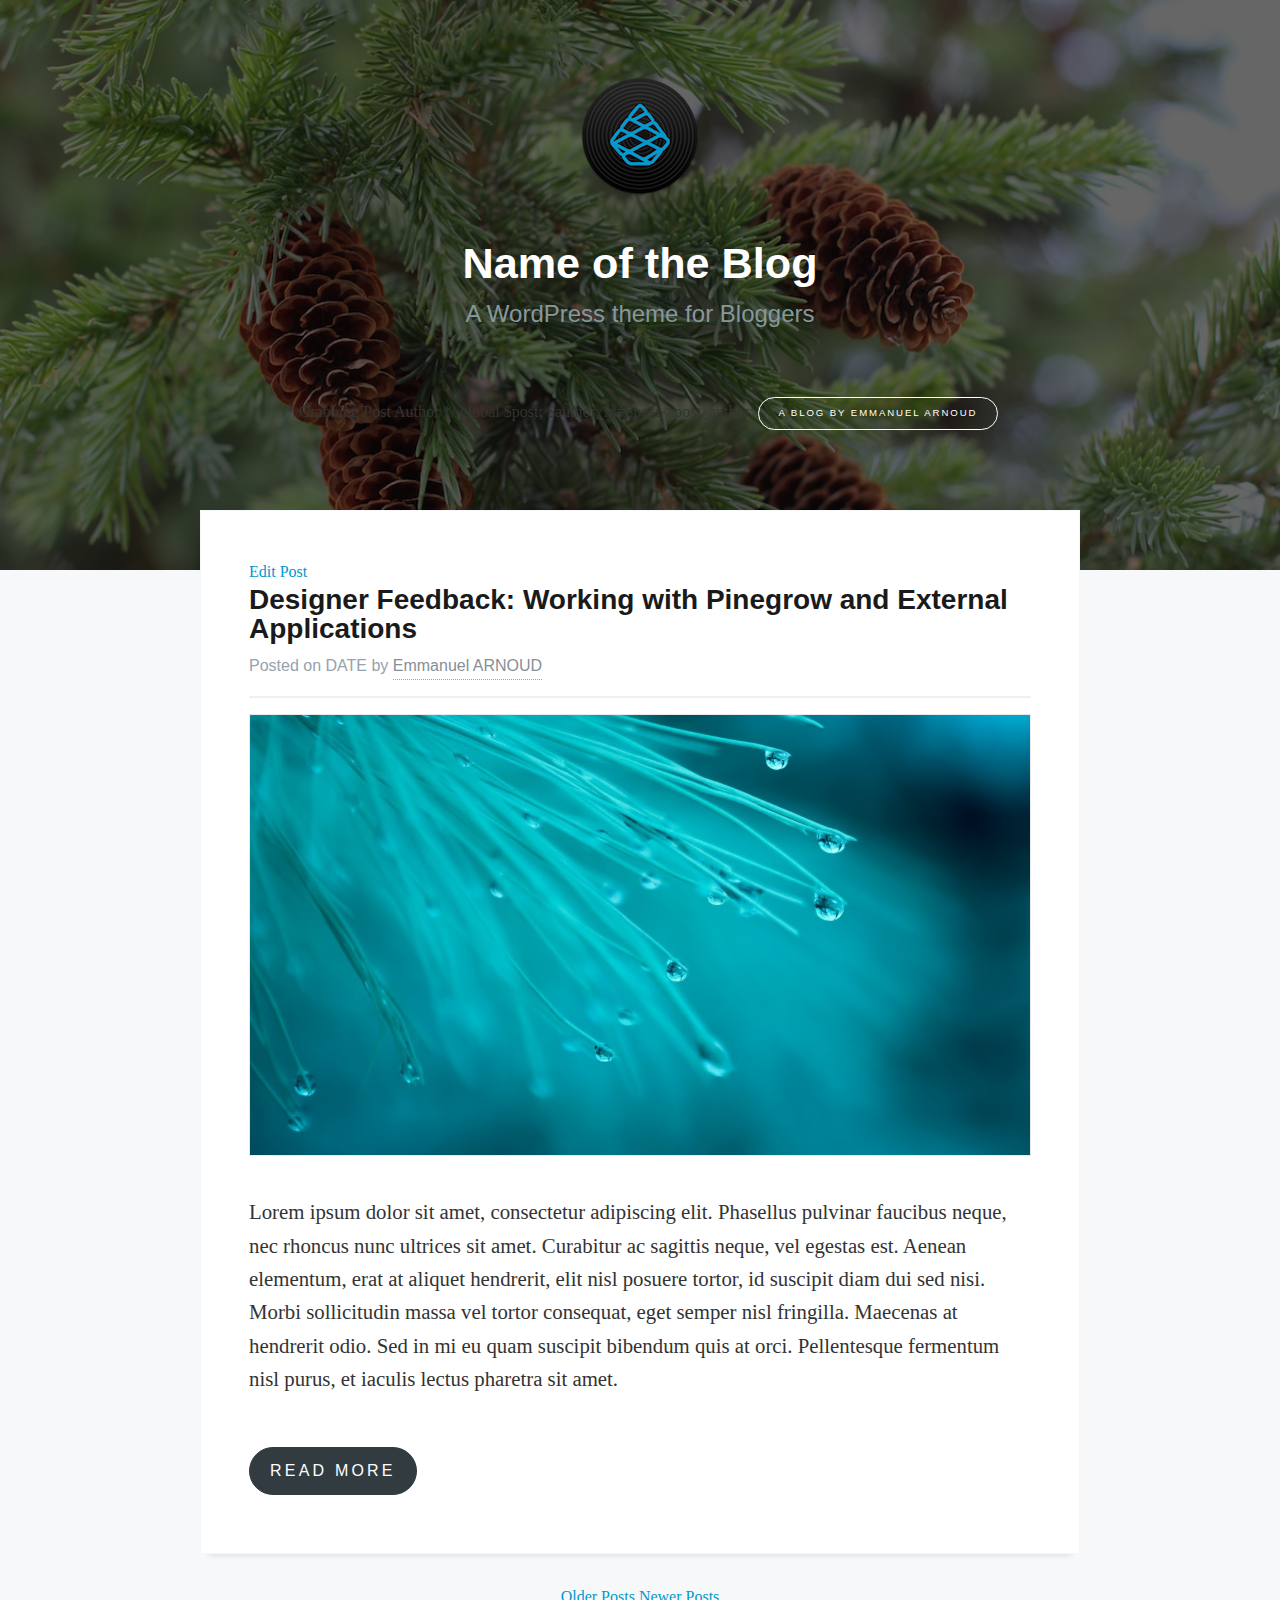
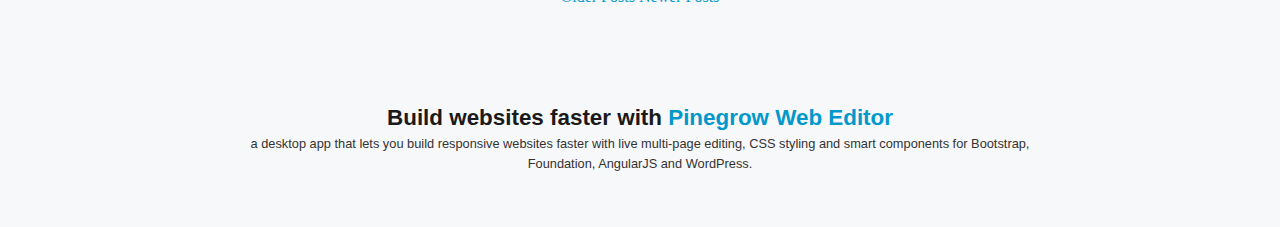
<file: index.html>
<!DOCTYPE html>
<html lang="en" wp-site wp-site-is-master-page wp-site-theme-name="pg_blog" wp-site-theme-slug="pg_blog" wp-site-themes-folder="/Users/earnoud/Pressmatic Sites/pg-blog/app/public/wp-content/themes/pg_blog">
    <head>
        <meta charset="utf-8">
        <meta http-equiv="X-UA-Compatible" content="IE=edge">
        <meta name="viewport" content="width=device-width, initial-scale=1">
        <meta name="description" content="pg-blog is a Blog Theme for WordPress" wp-no-export>
        <meta name="author" content="Pinegrow Team" wp-no-export>
        <title wp-no-export>pg-blog</title>
        <link href="css/style.css" rel="stylesheet">
        <link href="css/wp_core.css" rel="stylesheet" type="text/css">
        <link rel="stylesheet" href="https://cdnjs.cloudflare.com/ajax/libs/font-awesome/4.6.3/css/font-awesome.min.css">
        <link href="css/social_icons.css" rel="stylesheet" type="text/css">
    </head>
    <body wp-body-class itemscope="itemscope" itemtype="http://schema.org/WebPage">
        <header id="masthead" itemscope="itemscope" itemtype="http://schema.org/WPHeader" role="banner" wp-featured-bck wp-featured-bck-size="pgblog-header" class="site-header" wp-featured-bck-size-use-default-header="true">
            <div class="dimmer">
                <nav class="site-header-logo">
                    <img src="gfx/pg_blog_logo-120x120.png" alt="Home" wp-call-function="pg_starter_the_custom_logo()" wp-if-custom="has_custom_logo()" title="Home" class="custom-logo" />
                    <a href="" wp-home-url wp-home-url-set="href" title="Home" wp-no-export data-pg-hidden></a>
                </nav>
                <div class="site-header-title">
                    <h1 wp-site-name>Name of the Blog</h1>
                    <div class="site-header-meta" data-pg-collapsed>
                        <div class="site-description">
                            <p data-pg-collapsed class="site-description site-description" wp-site-desc>A WordPress theme for Bloggers</p>
                        </div>
                    </div>
                </div>
                <br />
                <php>
                /* Grabbing Post Author */
                global $post;
                $author_id=$post->post_author;
                </php>
                <a href="" wp-href="author_posts" wp-href-author-id="1" class="small-button site-header-link"><span>A BLOG BY </span><span wp-the-author-meta="nickname" wp-the-author-meta-id="1" wp-the-author-meta-set="content">Emmanuel ARNOUD</span></a>
            </div>
        </header>
        <main id="main" class="site-content site-inner" wp-site-content>
            <article wp-loop class="article" wp-the-id="post" wp-post-class data-pg-collapsed>
                <header class="entry-header entry-header h2">
                    <span wp-edit-post-link="Edit Post"><a href="#">Edit Post</a></span>
                    <a href="#" wp-the-permalink-href wp-the-permalink-href-set="href"><h2 wp-the-title>Designer Feedback: Working with Pinegrow and External Applications</h2></a>
                </header>
                <div class="entry-author">Posted on
                    <span wp-the-date wp-the-date-show-same="true" wp-the-date-set="content">DATE</span>
                    <span> by </span>
                    <a href="" wp-href="author_posts" data-pg-collapsed><span wp-the-author-meta="nickname" wp-the-author-meta-set="content" class="entry-author">Emmanuel ARNOUD</span></a>
                </div>
                <div class="entry-hr" data-pg-collapsed></div>
                <a href="" wp-href="post_permalink">
                    <img src="gfx/pg_blog_post_image.jpg" data-pg-collapsed wp-the-post-thumbnail="pgblog-index" wp-the-post-thumbnail-if="true" />
                </a>
                <div class="entry-content">
                    <div data-pg-collapsed class="entry-excerpt">
                        <p wp-the-excerpt>Lorem ipsum dolor sit amet, consectetur adipiscing elit. Phasellus pulvinar faucibus neque, nec rhoncus nunc ultrices sit amet. Curabitur ac sagittis neque, vel egestas est. Aenean elementum, erat at aliquet hendrerit, elit nisl posuere tortor, id suscipit diam dui sed nisi. Morbi sollicitudin massa vel tortor consequat, eget semper nisl fringilla. Maecenas at hendrerit odio. Sed in mi eu quam suscipit bibendum quis at orci. Pellentesque fermentum nisl purus, et iaculis lectus pharetra sit amet.</p>
                    </div>
                </div>
                <nav class="article-read-more" data-pg-collapsed>
                    <a href="" data-pg-collapsed wp-post-permalink wp-post-permalink-set="href" class="big-button article-read-more-link left">Read More</a>
                </nav>
                <div data-pg-collapsed class="float-cleaner"></div>
                <footer class="entry-footer">
</footer>
            </article>
            <div class="index-navigation" data-pg-collapsed>
                <a href="#" wp-next-posts-link="Older Posts" class="posts-navigation-link">Older Posts</a>
                <a href="#" wp-prev-posts-link="Newer Posts" class="posts-navigation-link">Newer Posts</a>
            </div>
        </main>
        <div class="site-footer footer" data-pg-collapsed>
            <h2 class="footer-headings" data-pg-collapsed>Build websites faster with <a href="http://pinegrow.com">Pinegrow Web Editor</a></h2>
            <p class="footer-paragraph">a desktop app that lets you build responsive websites faster with live multi-page editing, CSS styling and smart components for Bootstrap, Foundation, AngularJS and WordPress.</p>
        </div>
    </body>
</html>
</file>
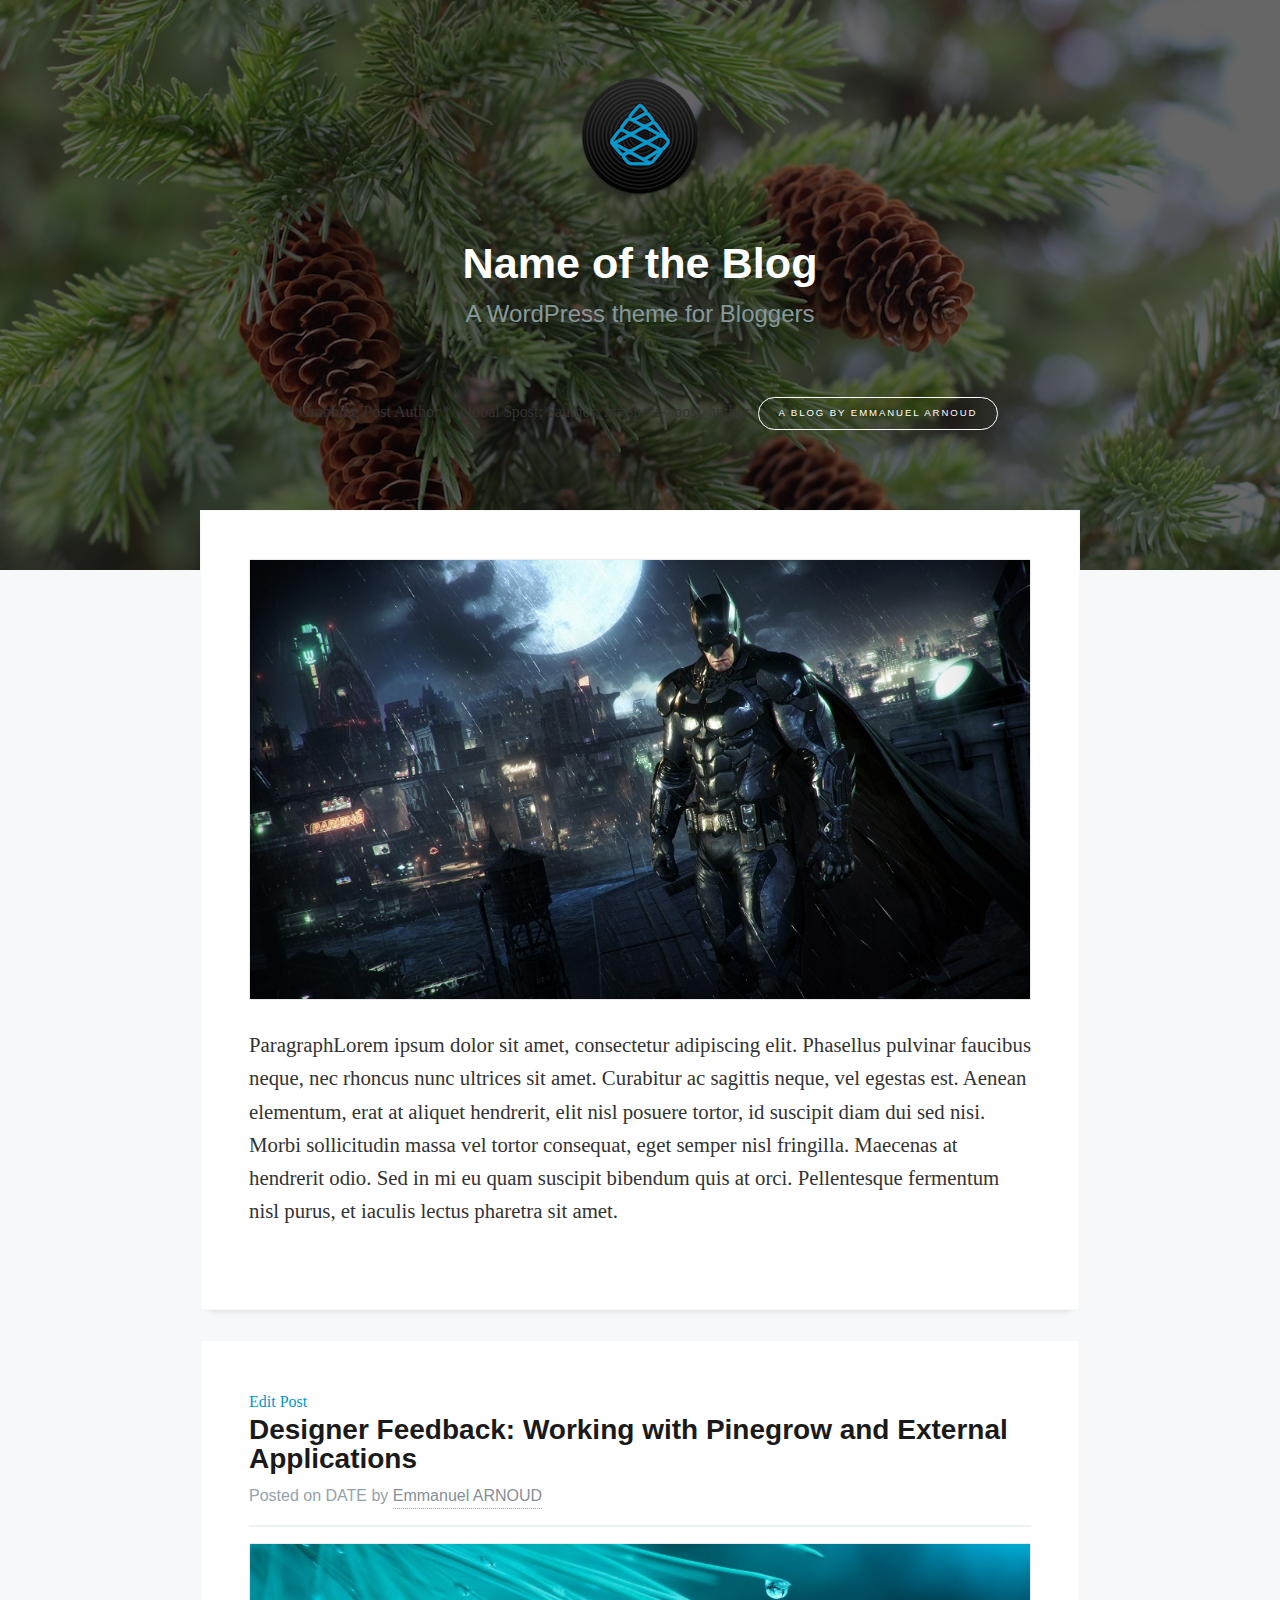
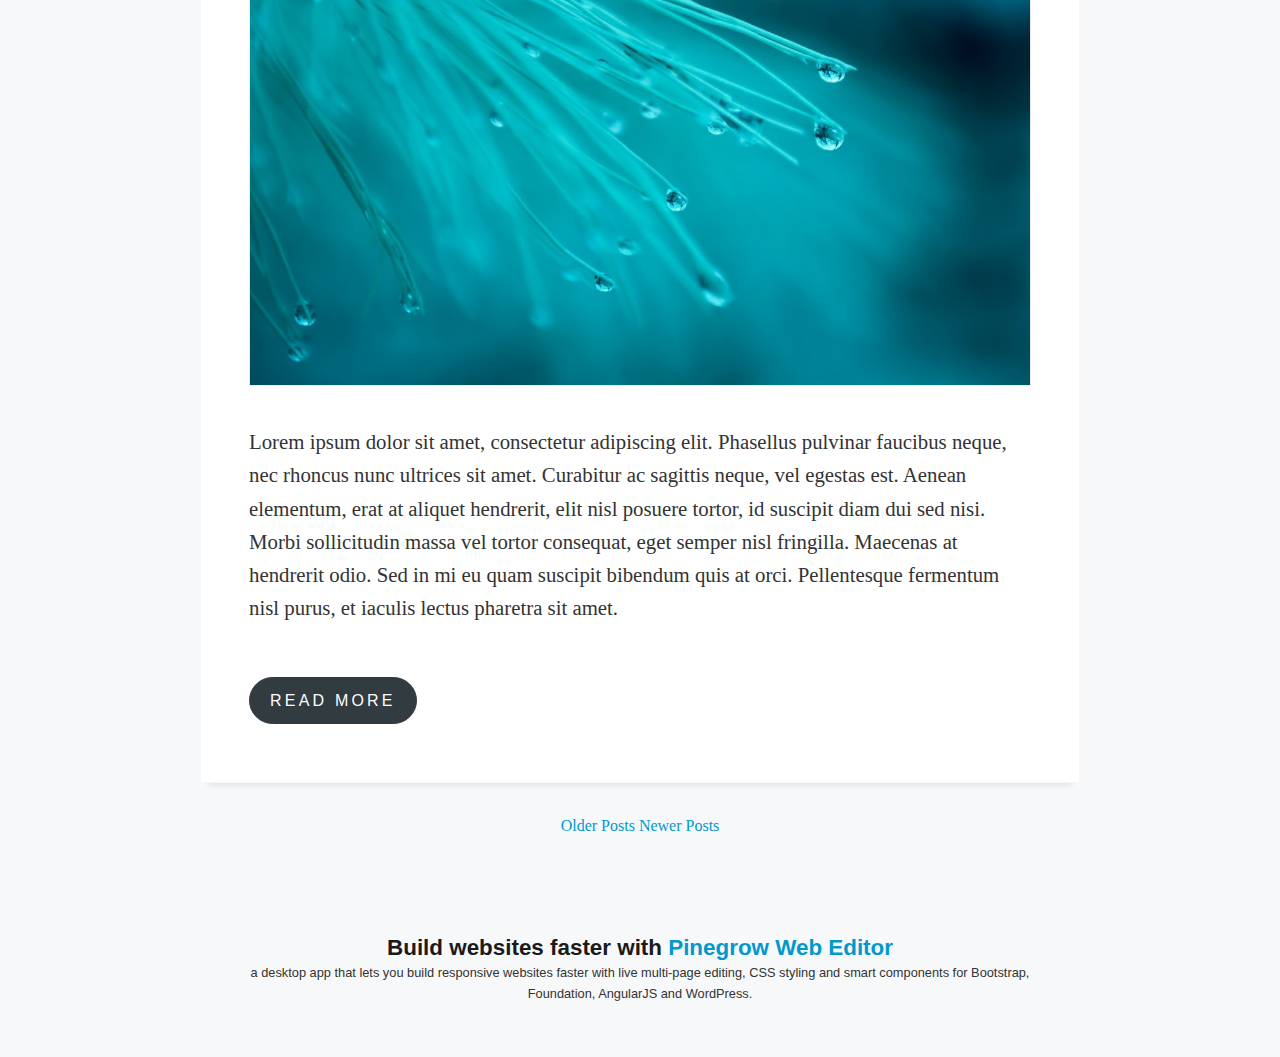
<file: author.html>
<!doctype html>
<html lang="en" wp-site wp-site-theme-name="pg_blog" wp-site-theme-slug="pg_blog" wp-site-themes-folder="/Users/earnoud/Pressmatic Sites/pg-blog/app/public/wp-content/themes/pg_blog" wp-site-master-page="index.html">
    <head>
        <meta charset="utf-8">
        <meta http-equiv="X-UA-Compatible" content="IE=edge">
        <meta name="viewport" content="width=device-width, initial-scale=1">
        <meta name="description" content="pg-blog is a Blog Theme for WordPress" wp-no-export>
        <meta name="author" content="Pinegrow Team" wp-no-export>
        <title wp-no-export>pg-blog</title>
        <link href="css/style.css" rel="stylesheet">
        <link href="css/wp_core.css" rel="stylesheet" type="text/css">
        <!-- <link type="text/css" rel="stylesheet" href="//fast.fonts.net/cssapi/83c07024-8a10-419c-b8b9-1cb8f31c07a3.css" /> -->
        <link rel="stylesheet" href="https://cdnjs.cloudflare.com/ajax/libs/font-awesome/4.6.3/css/font-awesome.min.css">
        <link href="css/social_icons.css" rel="stylesheet" type="text/css">
    </head>
    <body wp-body-class itemscope="itemscope" itemtype="http://schema.org/WebPage">
        <!-- Comment -->
        <!-- Comment -->
        <header id="masthead" itemscope="itemscope" itemtype="http://schema.org/WPHeader" role="banner" wp-featured-bck wp-featured-bck-size="pgblog-header" class="site-header" wp-featured-bck-size-use-default-header="true">
            <div class="dimmer">
                <nav class="site-header-logo">
                    <img src="gfx/pg_blog_logo-120x120.png" alt="Home" wp-call-function="pg_starter_the_custom_logo()" wp-if-custom="has_custom_logo()" title="Home" class="custom-logo" />
                    <a href="" wp-home-url wp-home-url-set="href" title="Home" wp-no-export data-pg-hidden></a>
                </nav>
                <div class="site-header-title">
                    <h1 wp-site-name>Name of the Blog</h1>
                    <div class="site-header-meta" data-pg-collapsed>
                        <div class="site-description">
                            <p data-pg-collapsed class="site-description site-description" wp-site-desc>A WordPress theme for Bloggers</p>
                        </div>
                    </div>
                </div>
                <br />
                <php>
                /* Grabbing Post Author */
                global $post;
                $author_id=$post->post_author;
                </php>
                <a href="" wp-href="author_posts" wp-href-author-id="1" class="small-button site-header-link"><span>A BLOG BY </span><span wp-the-author-meta="nickname" wp-the-author-meta-id="1" wp-the-author-meta-set="content">Emmanuel ARNOUD</span></a>
            </div>
        </header>
        <main id="main" class="site-content site-inner" wp-site-content>
            <article class="article" data-pg-collapsed id="author-bio">
                <div data-pg-collapsed>
                    <img data-pg-collapsed wp-call-function="userphoto_the_author_photo()" src="gfx/Batman.jpg" />
                    <p wp-the-author-meta="description" wp-the-author-meta-set="content">ParagraphLorem ipsum dolor sit amet, consectetur adipiscing elit. Phasellus pulvinar faucibus neque, nec rhoncus nunc ultrices sit amet. Curabitur ac sagittis neque, vel egestas est. Aenean elementum, erat at aliquet hendrerit, elit nisl posuere tortor, id suscipit diam dui sed nisi. Morbi sollicitudin massa vel tortor consequat, eget semper nisl fringilla. Maecenas at hendrerit odio. Sed in mi eu quam suscipit bibendum quis at orci. Pellentesque fermentum nisl purus, et iaculis lectus pharetra sit amet.</p>
                </div>
            </article>
            <article wp-loop class="article" wp-post-class id="posts" data-pg-collapsed wp-the-id="post">
                <header class="entry-header entry-header h2">
                    <span wp-edit-post-link="Edit Post"><a href="#">Edit Post</a></span>
                    <a href="#" wp-the-permalink-href wp-the-permalink-href-set="href"><h2 wp-the-title>Designer Feedback: Working with Pinegrow and External Applications</h2></a>
                </header>
                <div class="entry-author">Posted on
                    <span wp-the-date wp-the-date-show-same="true" wp-the-date-set="content">DATE</span>
                    <span> by </span>
                    <a href="" wp-href="author_posts" data-pg-collapsed><span wp-the-author-meta="nickname" wp-the-author-meta-set="content" class="entry-author">Emmanuel ARNOUD</span></a>
                </div>
                <div class="entry-hr" data-pg-collapsed></div>
                <a href="" wp-href="post_permalink">
                    <img src="gfx/pg_blog_post_image.jpg" data-pg-collapsed wp-the-post-thumbnail="pgblog-index" wp-the-post-thumbnail-if="true" />
                </a>
                <div class="entry-content">
                    <div data-pg-collapsed class="entry-excerpt">
                        <p wp-the-excerpt>Lorem ipsum dolor sit amet, consectetur adipiscing elit. Phasellus pulvinar faucibus neque, nec rhoncus nunc ultrices sit amet. Curabitur ac sagittis neque, vel egestas est. Aenean elementum, erat at aliquet hendrerit, elit nisl posuere tortor, id suscipit diam dui sed nisi. Morbi sollicitudin massa vel tortor consequat, eget semper nisl fringilla. Maecenas at hendrerit odio. Sed in mi eu quam suscipit bibendum quis at orci. Pellentesque fermentum nisl purus, et iaculis lectus pharetra sit amet.</p>
                    </div>
                </div>
                <nav class="article-read-more" data-pg-collapsed>
                    <a href="" data-pg-collapsed wp-post-permalink wp-post-permalink-set="href" class="big-button article-read-more-link left">Read More</a>
                </nav>
                <div data-pg-collapsed class="float-cleaner"></div>
                <footer class="entry-footer">
</footer>
            </article>
            <div class="index-navigation" data-pg-collapsed>
                <a href="#" wp-next-posts-link="Older Posts" class="posts-navigation-link">Older Posts</a>
                <a href="#" wp-prev-posts-link="Newer Posts" class="posts-navigation-link">Newer Posts</a>
            </div>
        </main>
        <div class="site-footer footer" data-pg-collapsed>
            <h2 class="footer-headings" data-pg-collapsed>Build websites faster with <a href="http://pinegrow.com">Pinegrow Web Editor</a></h2>
            <p class="footer-paragraph">a desktop app that lets you build responsive websites faster with live multi-page editing, CSS styling and smart components for Bootstrap, Foundation, AngularJS and WordPress.</p>
        </div>
    </body>
</html>
</file>
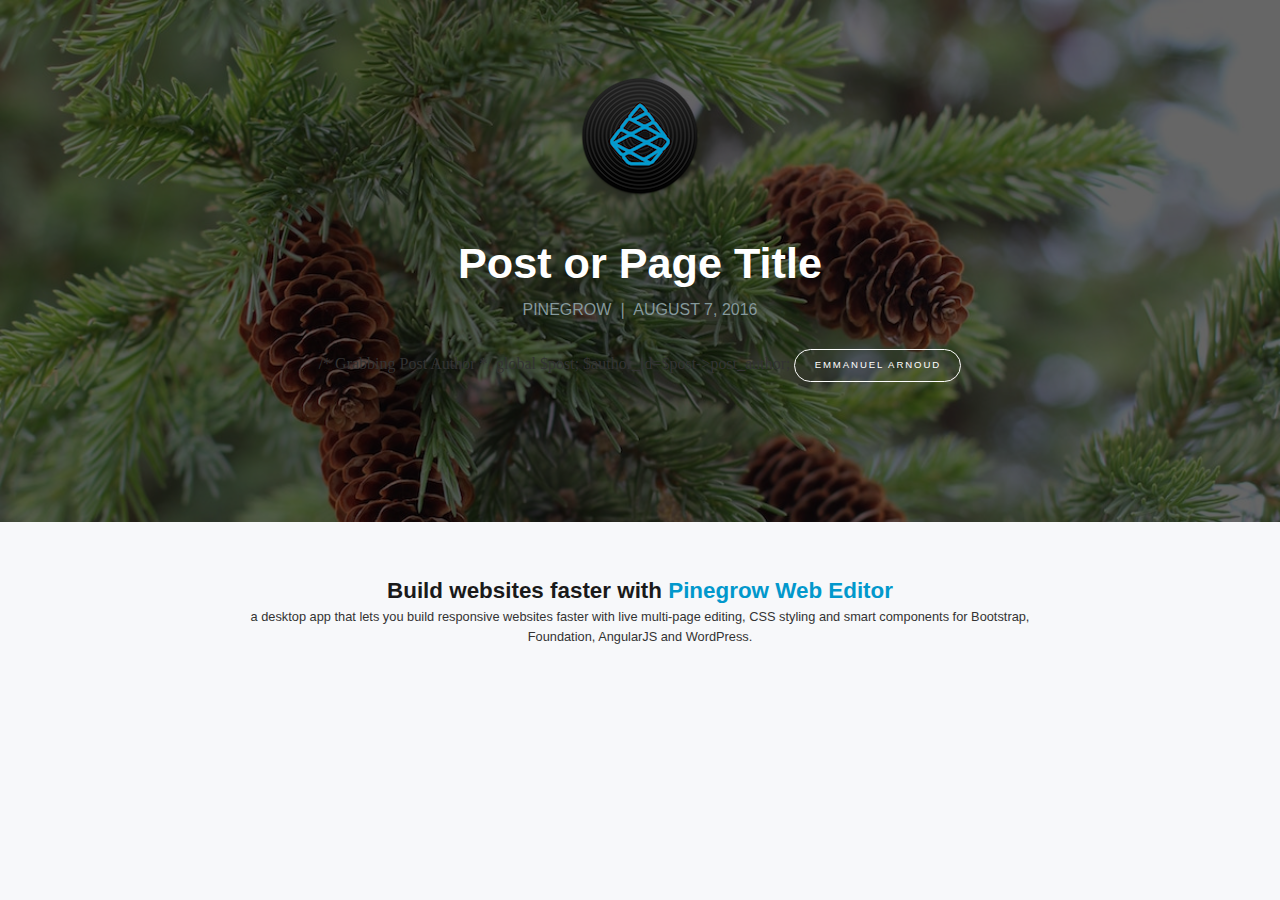
<file: master-page-single.html>
<!DOCTYPE html>
<html lang="en" wp-site wp-site-theme-name="pg_blog" wp-site-theme-slug="pg_blog" wp-site-themes-folder="/Users/earnoud/Pressmatic Sites/pg-blog/app/public/wp-content/themes/pg_blog" wp-master-page wp-site-master-page="index.html" wp-site-preview-url="http://pg-blog.dev/a-short-summary-of-my-current-webdesign-process/">
    <head>
        <meta charset="utf-8">
        <meta http-equiv="X-UA-Compatible" content="IE=edge">
        <meta name="viewport" content="width=device-width, initial-scale=1">
        <meta name="description" content="pg-blog is a Blog Theme for WordPress" wp-no-export>
        <meta name="author" content="Pinegrow Team" wp-no-export>
        <title wp-no-export>pg-blog</title>
        <link href="css/style.css" rel="stylesheet">
        <link href="css/wp_core.css" rel="stylesheet" type="text/css">
        <link rel="stylesheet" href="https://cdnjs.cloudflare.com/ajax/libs/font-awesome/4.6.3/css/font-awesome.min.css">
        <link href="css/social_icons.css" rel="stylesheet" type="text/css">
    </head>
    <body wp-body-class>
        <header id="masthead" wp-featured-bck wp-featured-bck-size="pgblog-header" class="site-header">
            <div class="dimmer">
                <nav data-pg-collapsed>
                    <img src="gfx/pg_blog_logo-120x120.png" alt="Home" wp-call-function="pg_starter_the_custom_logo()" wp-if-custom="has_custom_logo()" class="custom-logo" />
                    <a href="" wp-home-url wp-home-url-set="href" data-pg-hidden wp-no-export></a>
                </nav>
                <div class="site-header-title">
                    <h1 wp-the-title>Post or Page Title</h1>
                    <div class="site-header-meta" id="header-meta">
                        <ul class="post-categories" wp-the-category>
                            <li>
                                <a href="http://pg-blog.dev/category/edge-case-2/" rel="category tag">Pinegrow</a>
                            </li>
                        </ul>
                        <span wp-the-date wp-the-date-set="content" wp-the-date-show-same="true" class="thedate">August 7, 2016</span>
                        <br />
                    </div>
                </div>
                <br />
                <php>
                /* Grabbing Post Author */
                global $post;
                $author_id=$post->post_author;
                </php>
                <a href="" wp-href="author_posts" wp-href-author-id="$author_id" class="small-button site-header-link"><span wp-the-author-meta="display_name" wp-the-author-meta-set="content" wp-the-author-meta-id="$author_id">Emmanuel ARNOUD</span></a>
            </div>
        </header>
        <main id="main" class="site-content site-inner" wp-site-content data-pg-collapsed>
            <div class="pg-empty-placeholder site-inner"></div>
        </main>
        <footer class="site-footer footer">
            <h2 class="footer-headings" data-pg-collapsed>Build websites faster with <a href="http://pinegrow.com">Pinegrow Web Editor</a></h2>
            <p class="footer-paragraph">a desktop app that lets you build responsive websites faster with live multi-page editing, CSS styling and smart components for Bootstrap, Foundation, AngularJS and WordPress.</p>
        </footer>
    </body>
</html>
</file>
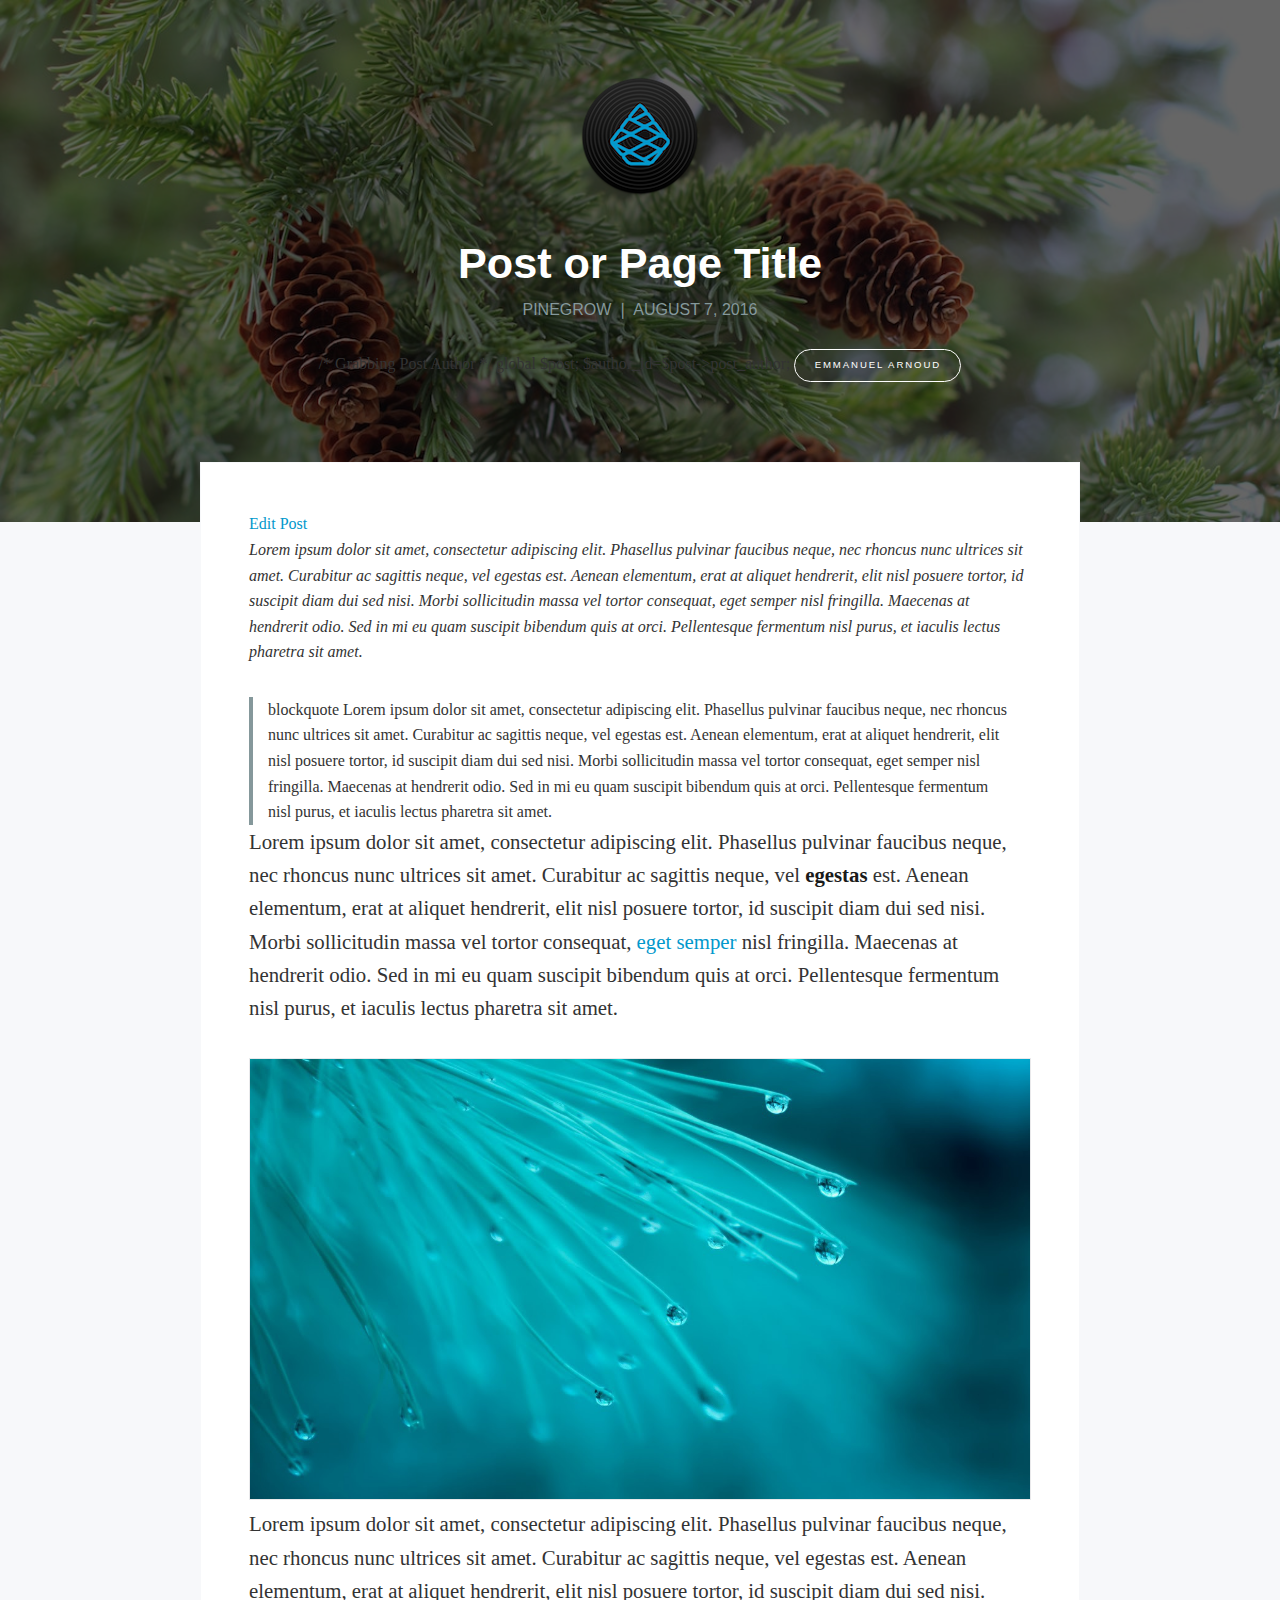
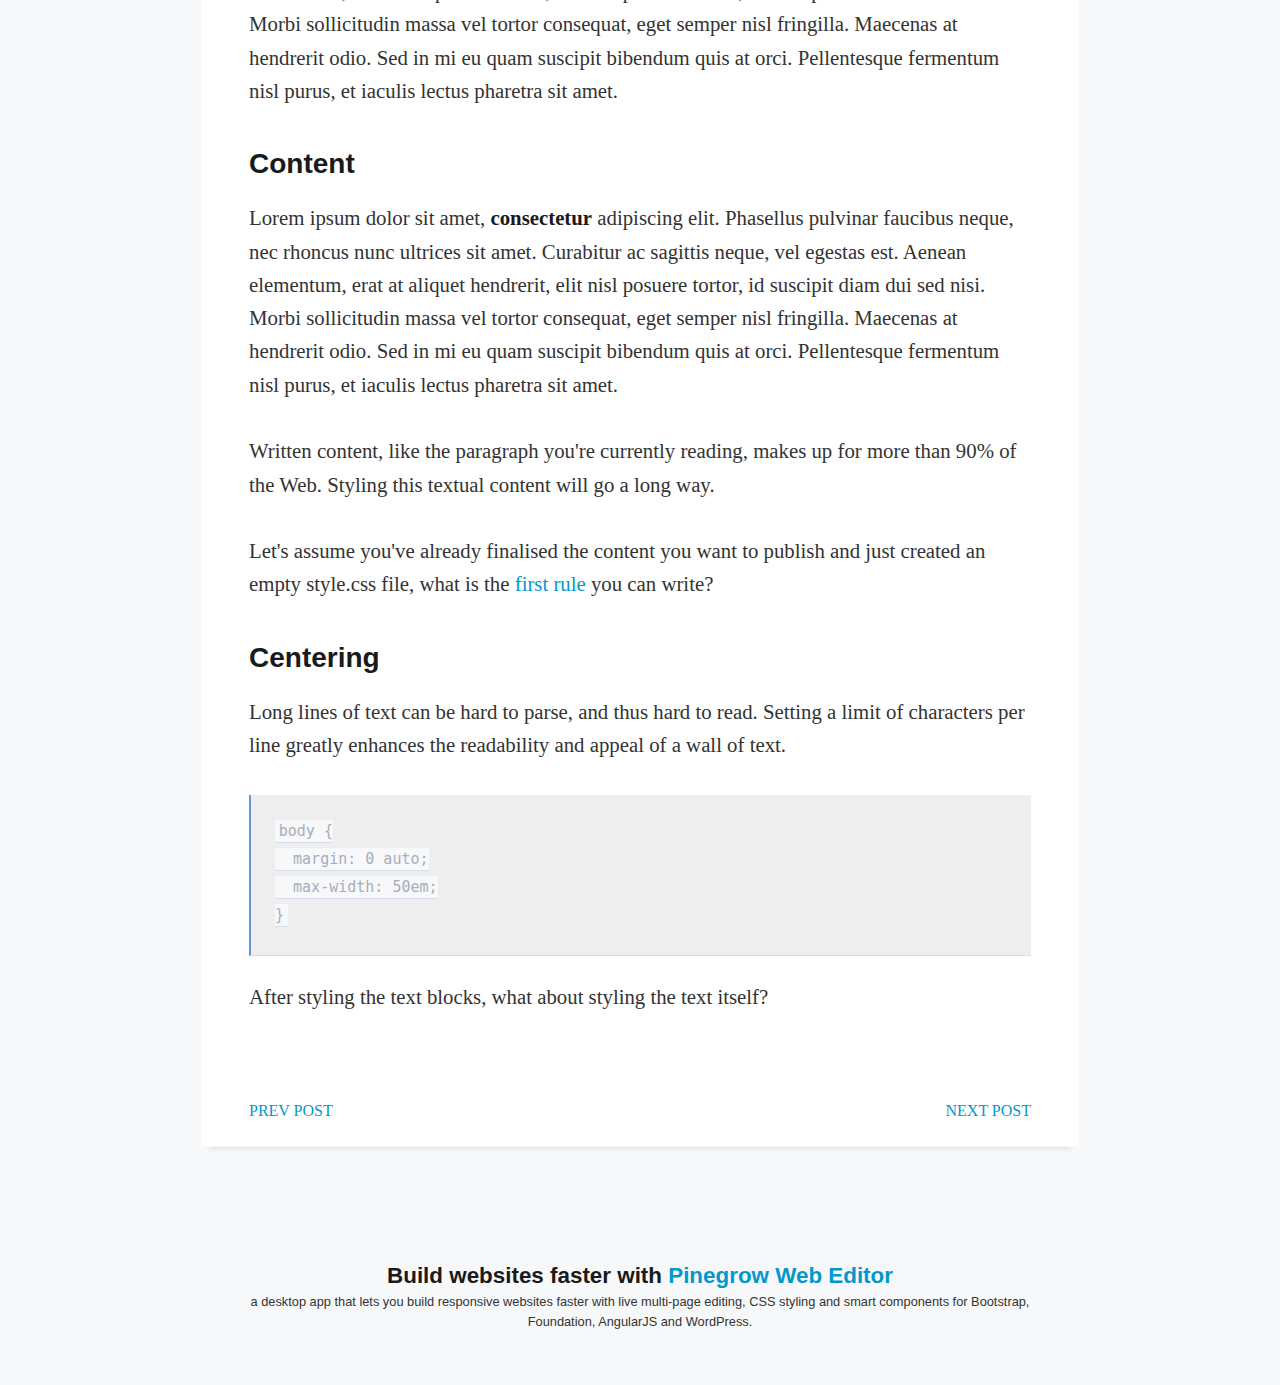
<file: page.html>
<!doctype html>
<html lang="en" wp-site wp-site-theme-name="pg_blog" wp-site-theme-slug="pg_blog" wp-site-themes-folder="/Users/earnoud/Pressmatic Sites/pg-blog/app/public/wp-content/themes/pg_blog" wp-site-master-page="master-page-single.html">
    <head>
        <meta charset="utf-8">
        <meta http-equiv="X-UA-Compatible" content="IE=edge">
        <meta name="viewport" content="width=device-width, initial-scale=1">
        <meta name="description" content="pg-blog is a Blog Theme for WordPress" wp-no-export>
        <meta name="author" content="Pinegrow Team" wp-no-export>
        <title wp-no-export>pg-blog</title>
        <link href="css/style.css" rel="stylesheet">
        <link href="css/wp_core.css" rel="stylesheet" type="text/css">
        <!-- <link type="text/css" rel="stylesheet" href="//fast.fonts.net/cssapi/83c07024-8a10-419c-b8b9-1cb8f31c07a3.css" /> -->
        <link rel="stylesheet" href="https://cdnjs.cloudflare.com/ajax/libs/font-awesome/4.6.3/css/font-awesome.min.css">
        <link href="css/social_icons.css" rel="stylesheet" type="text/css">
    </head>
    <body wp-body-class>
        <header id="masthead" wp-featured-bck wp-featured-bck-size="pgblog-header" class="site-header">
            <div class="dimmer">
                <nav data-pg-collapsed>
                    <img src="gfx/pg_blog_logo-120x120.png" alt="Home" wp-call-function="pg_starter_the_custom_logo()" wp-if-custom="has_custom_logo()" class="custom-logo" />
                    <a href="" wp-home-url wp-home-url-set="href" data-pg-hidden wp-no-export></a>
                </nav>
                <div class="site-header-title">
                    <h1 wp-the-title>Post or Page Title</h1>
                    <div class="site-header-meta" id="header-meta">
                        <ul class="post-categories" wp-the-category>
                            <li>
                                <a href="http://pg-blog.dev/category/edge-case-2/" rel="category tag">Pinegrow</a>
                            </li>
                        </ul>
                        <span wp-the-date wp-the-date-set="content" wp-the-date-show-same="true" class="thedate">August 7, 2016</span>
                        <br />
                    </div>
                </div>
                <br />
                <php>
                /* Grabbing Post Author */
                global $post;
                $author_id=$post->post_author;
                </php>
                <a href="" wp-href="author_posts" wp-href-author-id="$author_id" class="small-button site-header-link"><span wp-the-author-meta="display_name" wp-the-author-meta-set="content" wp-the-author-meta-id="$author_id">Emmanuel ARNOUD</span></a>
            </div>
        </header>
        <main id="main" class="site-content site-inner" wp-site-content data-pg-collapsed>
            <article wp-loop class="article" wp-post-class wp-the-id="post">
                <span wp-edit-post-link="Edit Page" data-pg-collapsed><a href="#">Edit Post</a></span>
                <header class="entry-header" id="entry-header">
                    <em wp-if-has-excerpt wp-call-function="get_the_excerpt();" wp-call-function-set="content" wp-call-function-echo="true"> Lorem ipsum dolor sit amet, consectetur adipiscing elit. Phasellus pulvinar faucibus neque, nec rhoncus nunc ultrices sit amet. Curabitur ac sagittis neque, vel egestas est. Aenean elementum, erat at aliquet hendrerit, elit nisl posuere tortor, id suscipit diam dui sed nisi. Morbi sollicitudin massa vel tortor consequat, eget semper nisl fringilla. Maecenas at hendrerit odio. Sed in mi eu quam suscipit bibendum quis at orci. Pellentesque fermentum nisl purus, et iaculis lectus pharetra sit amet.</em>
                </header>
                <div wp-the-content wp-the-content-set="content" class="entry-content" id="entry-content">
                    <blockquote wp-no-export>blockquote                        Lorem ipsum dolor sit amet, consectetur adipiscing elit. Phasellus pulvinar faucibus neque, nec rhoncus nunc ultrices sit amet. Curabitur ac sagittis neque, vel egestas est. Aenean elementum, erat at aliquet hendrerit, elit nisl posuere tortor, id suscipit diam dui sed nisi. Morbi sollicitudin massa vel tortor consequat, eget semper nisl fringilla. Maecenas at hendrerit odio. Sed in mi eu quam suscipit bibendum quis at orci. Pellentesque fermentum nisl purus, et iaculis lectus pharetra sit amet.
</blockquote>
                    <p>Lorem ipsum dolor sit amet, consectetur adipiscing elit. Phasellus pulvinar faucibus neque, nec rhoncus nunc ultrices sit amet. Curabitur ac sagittis neque, vel <strong>egestas</strong> est. Aenean elementum, erat at aliquet hendrerit, elit nisl posuere tortor, id suscipit diam dui sed nisi. Morbi sollicitudin massa vel tortor consequat, <a href="#">eget semper</a> nisl fringilla. Maecenas at hendrerit odio. Sed in mi eu quam suscipit bibendum quis at orci. Pellentesque fermentum nisl purus, et iaculis lectus pharetra sit amet.</p>
                    <img src="gfx/pg_blog_post_image.jpg" class="img">
                    <p>Lorem ipsum dolor sit amet, consectetur adipiscing elit. Phasellus pulvinar faucibus neque, nec rhoncus nunc ultrices sit amet. Curabitur ac sagittis neque, vel egestas est. Aenean elementum, erat at aliquet hendrerit, elit nisl posuere tortor, id suscipit diam dui sed nisi. Morbi sollicitudin massa vel tortor consequat, eget semper nisl fringilla. Maecenas at hendrerit odio. Sed in mi eu quam suscipit bibendum quis at orci. Pellentesque fermentum nisl purus, et iaculis lectus pharetra sit amet.</p>
                    <h2>Content</h2>
                    <p>Lorem ipsum dolor sit amet, <strong>consectetur</strong> adipiscing elit. Phasellus pulvinar faucibus neque, nec rhoncus nunc ultrices sit amet. Curabitur ac sagittis neque, vel egestas est. Aenean elementum, erat at aliquet hendrerit, elit nisl posuere tortor, id suscipit diam dui sed nisi. Morbi sollicitudin massa vel tortor consequat, eget semper nisl fringilla. Maecenas at hendrerit odio. Sed in mi eu quam suscipit bibendum quis at orci. Pellentesque fermentum nisl purus, et iaculis lectus pharetra sit amet.</p>
                    <p>Written content, like the paragraph you're currently reading, makes up for more than 90% of the Web. Styling this textual content will go a long way.</p>
                    <p>Let's assume you've already finalised the content you want to publish and just created an empty style.css file, what is the <a href="#">first rule</a> you can write?</p>
                    <h2>Centering</h2>
                    <p>Long lines of text can be hard to parse, and thus hard to read. Setting a limit of characters per line greatly enhances the readability and appeal of a wall of text.</p>
                    <pre><code>body {
  margin: 0 auto;
  max-width: 50em;
}</code></pre>
                    <p>After styling the text blocks, what about styling the text itself?</p>
                </div>
                <div class="entry-meta"></div>
                <footer class="entry-footer" data-pg-collapsed>
                    <nav wp-no-export>
                        <div class="left">
                            <a href="" wp-prev-post-link="%link" wp-prev-post-link-link="PREV POST">PREV POST</a>
                        </div>
                        <div class="right">
                            <a href="" wp-next-post-link="%link" wp-next-post-link-link="NEXT POST">NEXT POST</a>
                        </div>
                    </nav>
                </footer>
            </article>
        </main>
        <footer class="site-footer footer">
            <h2 class="footer-headings" data-pg-collapsed>Build websites faster with <a href="http://pinegrow.com">Pinegrow Web Editor</a></h2>
            <p class="footer-paragraph">a desktop app that lets you build responsive websites faster with live multi-page editing, CSS styling and smart components for Bootstrap, Foundation, AngularJS and WordPress.</p>
        </footer>
    </body>
</html>
</file>
<file: css/style.css>
html,body{margin:0;padding:0;height:100%}html{font-size:95%;text-rendering:optimizeLegibility;-webkit-font-smoothing:antialiased}@media (min-width: 48.063em){html{font-size:100%}}body{font-size:1em;line-height:1.6;margin:0;overflow-x:hidden;background:#f7f8fa;color:#333;font-family:Georgia,Times,"Times New Roman",serif}p{font-size:130%;margin-bottom:1.6em;-ms-word-wrap:break-word;word-wrap:break-word}img{height:auto;max-width:100%}h1,h2,h3,h4,h5,h6{margin-top:1.5em;font-family:Arial,"Helvetica Neue",Helvetica,sans-serif;color:#1a1a1a}strong{color:#1a1a1a}h1{font-size:270%}h2{font-size:175%;line-height:1.04 !important}h3{font-size:140%;line-height:1.2 !important}h4{font-size:130%}h5{font-size:90%}h6{font-size:50%}code,pre{background:#f7f8fa;border-bottom:1px solid #d8dee9;color:#a7adba}code{padding:0.125em 0.250em;vertical-align:text-bottom}pre{padding:1em;border-left:2px solid #69c}a{color:#0298cc;text-decoration:none;-ms-word-wrap:break-word;word-wrap:break-word}blockquote{border-left:4px solid #85989b;padding-left:0.938em;margin-left:0em !important}blockquote p{font-size:115%;color:#404040;letter-spacing:0.1px}blockquote strong{color:#2e2e2e}ul,ol{margin-left:0 !important;padding-left:20px !important}#masthead h1{margin-top:1em}.dimmer{background-color:rgba(0,0,0,0.6);padding:6vw 2em 11vw;margin-bottom:0}.site-header{background-color:#323b40;background-image:url("../gfx/pg_blog_header.jpg");background-position:center top;background-repeat:no-repeat;background-size:cover;line-height:1.2;text-align:center;max-width:none;margin-bottom:0}@media (max-width: 895px){.site-header{margin-bottom:0}}img.custom-logo{display:inline-block;height:120px;vertical-align:top;width:120px;border-radius:50%;border:none !important}@media (max-width: 768px){img.custom-logo{width:96px;height:96px}}@media (max-width: 320px){img.custom-logo{width:66px;height:66px}}.site-header-logo{display:inline-block}.sticky-badge{margin-top:5px;padding:5px;color:#85989b;font-family:Arial,"Helvetica Neue",Helvetica,sans-serif}.site-header h1{color:#fff;font-size:270%;font-weight:700;text-align:center;line-height:1.1em;font-style:normal;font-stretch:normal;font-variant:normal;padding:0;display:inline-block;-ms-word-wrap:break-word;word-wrap:break-word;margin-bottom:0.3em;font-family:Arial,"Helvetica Neue",Helvetica,sans-serif}@media (max-width: 320px){.site-header h1{font-size:200%}}.site-header-title{margin:0 auto;max-width:70%;display:block}@media (max-width: 895px){.site-header-title{max-width:100%}}.site-description{display:inline-block}.site-description h2{color:#85989b;margin-top:0;padding-top:0;font-weight:normal}.site-description p{color:#85989b;font-size:150%;margin-top:0;font-family:Arial,"Helvetica Neue",Helvetica,sans-serif}.author-avatar{width:96px;border-radius:50%;border:3px solid #f7f8fa}.avatar{width:96px;border-radius:50%;border:3px solid #f7f8fa}.post-categories{list-style-type:none}#header-meta ul{margin:0;padding-left:0 !important;overflow-x:hidden;padding-top:5px;padding-bottom:5px;display:inline}#header-meta li{display:inline;text-transform:uppercase}#header-meta li+li:before{content:"\2022\00a0"}#header-meta a{color:#85989b}#header-meta a:hover{color:#fff}.thedate{text-transform:uppercase}.thedate:before{content:"\2758\00a0"}.site-header-title a{color:#85989b}.site-header-meta{color:#85989b;margin-bottom:10px;display:block;font-family:Arial,"Helvetica Neue",Helvetica,sans-serif}.site-inner{position:relative;top:-3.750em;margin:0 auto 30px;max-width:55em}@media (max-width: 895px){.site-inner{position:static}}.small-button{font-family:Arial,"Helvetica Neue",Helvetica,sans-serif;font-size:60%;letter-spacing:0.2em;padding:1em 2em;text-transform:uppercase;text-decoration:none;-webkit-transition:none 200ms ease-out;transition:none 200ms ease-out;-webkit-transition-property:color, background;transition-property:color, background;border-radius:290486px;display:inline-block}.big-button{font-family:Arial,"Helvetica Neue",Helvetica,sans-serif;font-size:100%;letter-spacing:0.2em;text-transform:uppercase;text-decoration:none;-webkit-transition:none 200ms ease-out;transition:none 200ms ease-out;-webkit-transition-property:color, background;transition-property:color, background;padding-top:10px;padding-right:20px;padding-bottom:10px;padding-left:20px;border-radius:290486px;display:inline-block;text-align:center}@media (max-width: 568px){.big-button{display:block}}.site-header-link{border:1px solid #fff;color:#fff}.site-header-link:hover{background:#0298cc;border:1px solid #0298cc}.article-read-more-link{border:1px solid #323b40;background:#323b40;color:#fff}.article-read-more-link:hover{border:1px solid #0298cc;background:#0298cc;color:#fff}.post-navigation-link{color:#333;background:#fff;border:1px solid #323b40}.post-navigation-link:hover{background:#0298cc;border:1px solid #0298cc;color:#fff}.left{float:left;margin-bottom:0.625em}@media (max-width: 568px){.left{float:none}}.right{float:right;margin-bottom:0.625em}@media (max-width: 568px){.right{float:none}}.site-footer{position:relative;bottom:35px;max-width:55em;margin-left:auto;margin-right:auto;margin-top:0}@media (max-width: 895px){.site-footer{position:static;bottom:0}}.footer{padding-top:2em;padding-bottom:2em;padding-left:2em;padding-right:2em;text-align:center}.entry-footer{max-width:55em;margin:0 auto;padding:0 0em}.footer-headings{margin-bottom:0;margin-top:0;padding-top:0;font-size:140%;line-height:1.2em}.footer-paragraph{margin-top:0.313em;font-size:80%;font-family:Arial,"Helvetica Neue",Helvetica,sans-serif}.article{margin:0 auto 30px;background:#fff;-webkit-transition:bottom 2s;transition:bottom 2s;border-bottom:1px solid #f7f8fa;border-right:1px solid #f7f8fa;border-top:1px solid #f7f8fa;border-left:1px solid #f7f8fa;border-radius:0px;box-shadow:0 10px 6px -9px #dadada;padding-top:3em;padding-bottom:3em;padding-left:3em;padding-right:3em}@media (max-width: 895px){.article{margin-bottom:0;margin-top:0;border-top:none;border-bottom:solid 1px #f7f8fa;border-radius:0;box-shadow:none}}@media (max-width: 480px){.article{padding:2em 1.5em 3.0em;margin-top:0}}@media (max-width: 320px){.article{padding-top:2em;padding-bottom:2em;padding-left:1em;padding-right:1em;margin-top:0}}.entry-author{color:#96a2ac;display:inline-block;font-family:Arial,"Helvetica Neue",Helvetica,sans-serif}a .entry-author{border-bottom:1px dotted #96a2ac;text-decoration:none;color:#868f97;font-weight:400}.entry-hr{margin-top:1em;margin-bottom:1em;border-style:solid;border-width:1px;border-top:2px solid #ebf1f4;border-bottom:0;border-left:0;border-right:0;border-radius:0}.entry-header h2{font-size:175%;line-height:1.2em;margin-top:0px;margin-bottom:10px}.entry-content{margin-top:2em;margin-bottom:2em;padding-bottom:20px}.entry-content p{margin-top:0;padding-top:0;padding-bottom:0}.entry-excerpt{margin-bottom:0 !important}.entry-excerpt p{margin-bottom:0 !important}#single-excerpt{font-size:130%;color:#000;margin-bottom:1em;-ms-word-wrap:break-word;word-wrap:break-word}.lead{margin-top:0}@media (max-width: 568px){.lead{line-height:1.35}}.lead p{margin-top:0.5em !important;margin-bottom:0 !important;font-size:140%;font-weight:300;line-height:1.4;color:black;font-family:Arial,"Helvetica Neue",Helvetica,sans-serif}.post-navigation{margin-top:3em}.float-cleaner{clear:both}.index-navigation{margin:15px auto 10px;text-align:center}#comments .avatar{display:block}.comments{margin-top:20px;margin-bottom:20px}.wp-caption-text{font-family:Arial,"Helvetica Neue",Helvetica,sans-serif;font-size:90%;color:#333}.blog-divider{display:block;height:1px;margin:30px auto;width:60%;background:#ebf1f4}img.desaturate{-webkit-filter:grayscale(100%);filter:grayscale(100%);-webkit-filter:gray;filter:gray;filter:url("data:image/svg+xml;utf8, <svg version='1.1' xmlns='http://www.w3.org/2000/svg' height='0'><filter id='greyscale'><feColorMatrix type='matrix' values='0.3333 0.3333 0.3333 0 0 0.3333 0.3333 0.3333 0 0 0.3333 0.3333 0.3333 0 0 0 0 0 1 0' /></filter></svg>#greyscale")}.social-sharing{text-align:center;font-family:Arial,"Helvetica Neue",Helvetica,sans-serif;display:block;padding-bottom:30px;border:1px solid #ebf1f4;margin:0 auto 50px;max-width:27em}.share-title{font-family:Arial,"Helvetica Neue",Helvetica,sans-serif;font-size:100%;letter-spacing:0.2em;text-transform:uppercase;padding-top:10px;padding-right:20px;padding-bottom:10px;padding-left:20px;display:inline-block;text-align:center;border-left:0;border-right:0;border-top:0}.menu{width:320px;z-index:999999999999;position:fixed;background-color:red;height:100%}#author-bio .avatar{border-radius:0;width:96px}
/*# sourceMappingURL=style.css.map */
</file>
<file: css/social_icons.css>
/*------------------------------------------------------------------*/

/* [Social Icons]
From http://bootdey.com/snippets/view/Colored-Social-icons */

/*------------------------------------------------------------------*/

.social-icons {
  list-style: none;
  padding: 0 !important;
  margin: 0 !important;
}

.social-icons > li {
  display: inline-block;
}

.social-icons > li > a {
  background: #f5f5f5;
  display: block;
  margin: 0 4px 8px;
  text-align: center;
  line-height: 32px;
  font-size: 14px;
  height: 32px;
  width: 32px;
  color: #777777;
}

.social-icons > li > a:hover,
.social-icons > li > a:focus {
  background: #27cbc0;
  color: #ffffff;
}

/* --- [ Social Icons Size ] --- */

.social-icons-lg > li > a {
  line-height: 48px;
  font-size: 16px;
  height: 48px;
  width: 48px;
}

.social-icons-md > li > a {
  line-height: 40px;
  height: 40px;
  width: 40px;
}

/* --- [ Social Icons Mode ] --- */

.social-icons-round > li > a {
  border-radius: 2px;
}

.social-icons-circle > li > a {
  border-radius: 100%;
}

/* --- [ Social Icons Colored ] --- */

.social-icons-colored > li > a {
  color: #ffffff;
}

.social-icons-colored > li > a:hover,
.social-icons-colored > li > a:focus {
  opacity: 0.85;
}

/* --- [ Social Icons Simple ] --- */

.social-icons-simple > li > a {
  display: inline;
  background: none;
  margin: 0 10px 10px 0;
}

.social-icons-simple > li > a:hover,
.social-icons-simple > li > a:focus {
  background: none;
  color: inherit;
}

/* --- [ Backgrounds ] --- */

.bg-white {
  background-color: #ffffff !important;
}

.bg-white-dark {
  background-color: #f8f8f8 !important;
}

.bg-white-darken {
  background-color: #f5f5f5 !important;
}

.bg-gray {
  background-color: #777777 !important;
}

.bg-gray-light {
  background-color: #999999 !important;
}

.bg-gray-lighter {
  background-color: #eeeeee !important;
}

.bg-black {
  background-color: #000000 !important;
}

.bg-black-light {
  background-color: #222222 !important;
}

.bg-black-lighter {
  background-color: #333333 !important;
}

.bg-brand {
  background-color: #27cbc0 !important;
}

.bg-brand-hvr {
  background-color: #1fa098 !important;
}

.bg-facebook {
  background-color: #3b5998 !important;
}

.bg-twitter {
  background-color: #00aced !important;
}

.bg-google {
  background-color: #dd4b39 !important;
}

.bg-linkedin {
  background-color: #007bb6 !important;
}

.bg-youtube {
  background-color: #bb0000 !important;
}

.bg-instagram {
  background-color: #517fa4 !important;
}

.bg-pinterest {
  background-color: #cb2027 !important;
}

.bg-flickr {
  background-color: #ff0084 !important;
}

.bg-tumblr {
  background-color: #32506d !important;
}

.bg-forusquare {
  background-color: #0072b1 !important;
}

.bg-dribbble {
  background-color: #ea4c89 !important;
}

.bg-vine {
  background-color: #00bf8f !important;
}

.bg-skype {
  background-color: #17a3eb !important;
}

.bg-wordpress {
  background-color: #2592c3 !important;
}

.bg-behance {
  background-color: #1879fd !important;
}

.bg-soundcloud {
  background-color: #ff7e30 !important;
}

.bg-stumbleupon {
  background-color: #ff5c30 !important;
}

.bg-deviantart {
  background-color: #6a8a7b !important;
}

.bg-yahoo {
  background-color: #ab47ac !important;
}

.bg-digg {
  background-color: #75788d !important;
}

.bg-github {
  background-color: #3f91cb !important;
}

.bg-lastfm {
  background-color: #f34320 !important;
}

.bg-vk {
  background-color: #2b587a !important;
}

/* --- [ Alfa backgrounds ] --- */

.bg-black-alfa-5:before,
.bg-black-alfa-10:before,
.bg-black-alfa-15:before,
.bg-black-alfa-20:before,
.bg-black-alfa-25:before,
.bg-black-alfa-30:before,
.bg-black-alfa-35:before,
.bg-black-alfa-40:before,
.bg-black-alfa-45:before,
.bg-black-alfa-50:before,
.bg-black-alfa-55:before,
.bg-black-alfa-60:before,
.bg-black-alfa-65:before,
.bg-black-alfa-70:before,
.bg-black-alfa-75:before,
.bg-black-alfa-80:before,
.bg-black-alfa-85:before,
.bg-black-alfa-90:before,
.bg-black-alfa-95:before {
  position: absolute;
  height: 100%;
  width: 100%;
  z-index: 0;
  content: "";
  left: 0;
  top: 0;
}

.bg-black-alfa-5:before,
.bg-black-alfa-10:before,
.bg-black-alfa-15:before,
.bg-black-alfa-20:before,
.bg-black-alfa-25:before,
.bg-black-alfa-30:before,
.bg-black-alfa-35:before,
.bg-black-alfa-40:before,
.bg-black-alfa-45:before,
.bg-black-alfa-50:before,
.bg-black-alfa-55:before,
.bg-black-alfa-60:before,
.bg-black-alfa-65:before,
.bg-black-alfa-70:before,
.bg-black-alfa-75:before,
.bg-black-alfa-80:before,
.bg-black-alfa-85:before,
.bg-black-alfa-90:before,
.bg-black-alfa-95:before {
  background: rgba(0, 0, 0, 0.05);
}

.bg-black-alfa-10:before {
  background: rgba(0, 0, 0, 0.1);
}

.bg-black-alfa-15:before {
  background: rgba(0, 0, 0, 0.15);
}

.bg-black-alfa-20:before {
  background: rgba(0, 0, 0, 0.2);
}

.bg-black-alfa-25:before {
  background: rgba(0, 0, 0, 0.25);
}

.bg-black-alfa-30:before {
  background: rgba(0, 0, 0, 0.3);
}

.bg-black-alfa-35:before {
  background: rgba(0, 0, 0, 0.35);
}

.bg-black-alfa-40:before {
  background: rgba(0, 0, 0, 0.4);
}

.bg-black-alfa-45:before {
  background: rgba(0, 0, 0, 0.45);
}

.bg-black-alfa-50:before {
  background: rgba(0, 0, 0, 0.5);
}

.bg-black-alfa-55:before {
  background: rgba(0, 0, 0, 0.55);
}

.bg-black-alfa-60:before {
  background: rgba(0, 0, 0, 0.6);
}

.bg-black-alfa-65:before {
  background: rgba(0, 0, 0, 0.65);
}

.bg-black-alfa-70:before {
  background: rgba(0, 0, 0, 0.7);
}

.bg-black-alfa-75:before {
  background: rgba(0, 0, 0, 0.75);
}

.bg-black-alfa-80:before {
  background: rgba(0, 0, 0, 0.8);
}

.bg-black-alfa-85:before {
  background: rgba(0, 0, 0, 0.85);
}

.bg-black-alfa-90:before {
  background: rgba(0, 0, 0, 0.9);
}

.bg-black-alfa-95:before {
  background: rgba(0, 0, 0, 0.95);
}

.bg-white-alfa-5:before,
.bg-white-alfa-10:before,
.bg-white-alfa-15:before,
.bg-white-alfa-20:before,
.bg-white-alfa-25:before,
.bg-white-alfa-30:before,
.bg-white-alfa-35:before,
.bg-white-alfa-40:before,
.bg-white-alfa-45:before,
.bg-white-alfa-50:before,
.bg-white-alfa-55:before,
.bg-white-alfa-60:before,
.bg-white-alfa-65:before,
.bg-white-alfa-70:before,
.bg-white-alfa-75:before,
.bg-white-alfa-80:before,
.bg-white-alfa-85:before,
.bg-white-alfa-90:before,
.bg-white-alfa-95:before {
  position: absolute;
  height: 100%;
  width: 100%;
  z-index: 0;
  content: "";
  left: 0;
  top: 0;
}

.bg-white-alfa-5:before,
.bg-white-alfa-10:before,
.bg-white-alfa-15:before,
.bg-white-alfa-20:before,
.bg-white-alfa-25:before,
.bg-white-alfa-30:before,
.bg-white-alfa-35:before,
.bg-white-alfa-40:before,
.bg-white-alfa-45:before,
.bg-white-alfa-50:before,
.bg-white-alfa-55:before,
.bg-white-alfa-60:before,
.bg-white-alfa-65:before,
.bg-white-alfa-70:before,
.bg-white-alfa-75:before,
.bg-white-alfa-80:before,
.bg-white-alfa-85:before,
.bg-white-alfa-90:before,
.bg-white-alfa-95:before {
  background: rgba(255, 255, 255, 0.05);
}

.bg-white-alfa-10:before {
  background: rgba(255, 255, 255, 0.1);
}

.bg-white-alfa-15:before {
  background: rgba(255, 255, 255, 0.15);
}

.bg-white-alfa-20:before {
  background: rgba(255, 255, 255, 0.2);
}

.bg-white-alfa-25:before {
  background: rgba(255, 255, 255, 0.25);
}

.bg-white-alfa-30:before {
  background: rgba(255, 255, 255, 0.3);
}

.bg-white-alfa-35:before {
  background: rgba(255, 255, 255, 0.35);
}

.bg-white-alfa-40:before {
  background: rgba(255, 255, 255, 0.4);
}

.bg-white-alfa-45:before {
  background: rgba(255, 255, 255, 0.45);
}

.bg-white-alfa-50:before {
  background: rgba(255, 255, 255, 0.5);
}

.bg-white-alfa-55:before {
  background: rgba(255, 255, 255, 0.55);
}

.bg-white-alfa-60:before {
  background: rgba(255, 255, 255, 0.6);
}

.bg-white-alfa-65:before {
  background: rgba(255, 255, 255, 0.65);
}

.bg-white-alfa-70:before {
  background: rgba(255, 255, 255, 0.7);
}

.bg-white-alfa-75:before {
  background: rgba(255, 255, 255, 0.75);
}

.bg-white-alfa-80:before {
  background: rgba(255, 255, 255, 0.8);
}

.bg-white-alfa-85:before {
  background: rgba(255, 255, 255, 0.85);
}

.bg-white-alfa-90:before {
  background: rgba(255, 255, 255, 0.9);
}

.bg-white-alfa-95:before {
  background: rgba(255, 255, 255, 0.95);
}

.bg-brand-alfa-5:before,
.bg-brand-alfa-10:before,
.bg-brand-alfa-15:before,
.bg-brand-alfa-20:before,
.bg-brand-alfa-25:before,
.bg-brand-alfa-30:before,
.bg-brand-alfa-35:before,
.bg-brand-alfa-40:before,
.bg-brand-alfa-45:before,
.bg-brand-alfa-50:before,
.bg-brand-alfa-55:before,
.bg-brand-alfa-60:before,
.bg-brand-alfa-65:before,
.bg-brand-alfa-70:before,
.bg-brand-alfa-75:before,
.bg-brand-alfa-80:before,
.bg-brand-alfa-85:before,
.bg-brand-alfa-90:before,
.bg-brand-alfa-95:before {
  position: absolute;
  height: 100%;
  width: 100%;
  z-index: 0;
  content: "";
  left: 0;
  top: 0;
}

.bg-brand-alfa-5:before,
.bg-brand-alfa-10:before,
.bg-brand-alfa-15:before,
.bg-brand-alfa-20:before,
.bg-brand-alfa-25:before,
.bg-brand-alfa-30:before,
.bg-brand-alfa-35:before,
.bg-brand-alfa-40:before,
.bg-brand-alfa-45:before,
.bg-brand-alfa-50:before,
.bg-brand-alfa-55:before,
.bg-brand-alfa-60:before,
.bg-brand-alfa-65:before,
.bg-brand-alfa-70:before,
.bg-brand-alfa-75:before,
.bg-brand-alfa-80:before,
.bg-brand-alfa-85:before,
.bg-brand-alfa-90:before,
.bg-brand-alfa-95:before {
  background: rgba(39, 203, 192, 0.05);
}

.bg-brand-alfa-10:before {
  background: rgba(39, 203, 192, 0.1);
}

.bg-brand-alfa-15:before {
  background: rgba(39, 203, 192, 0.15);
}

.bg-brand-alfa-20:before {
  background: rgba(39, 203, 192, 0.2);
}

.bg-brand-alfa-25:before {
  background: rgba(39, 203, 192, 0.25);
}

.bg-brand-alfa-30:before {
  background: rgba(39, 203, 192, 0.3);
}

.bg-brand-alfa-35:before {
  background: rgba(39, 203, 192, 0.35);
}

.bg-brand-alfa-40:before {
  background: rgba(39, 203, 192, 0.4);
}

.bg-brand-alfa-45:before {
  background: rgba(39, 203, 192, 0.45);
}

.bg-brand-alfa-50:before {
  background: rgba(39, 203, 192, 0.5);
}

.bg-brand-alfa-55:before {
  background: rgba(39, 203, 192, 0.55);
}

.bg-brand-alfa-60:before {
  background: rgba(39, 203, 192, 0.6);
}

.bg-brand-alfa-65:before {
  background: rgba(39, 203, 192, 0.65);
}

.bg-brand-alfa-70:before {
  background: rgba(39, 203, 192, 0.7);
}

.bg-brand-alfa-75:before {
  background: rgba(39, 203, 192, 0.75);
}

.bg-brand-alfa-80:before {
  background: rgba(39, 203, 192, 0.8);
}

.bg-brand-alfa-85:before {
  background: rgba(39, 203, 192, 0.85);
}

.bg-brand-alfa-90:before {
  background: rgba(39, 203, 192, 0.9);
}

.bg-brand-alfa-95:before {
  background: rgba(39, 203, 192, 0.95);
}

.bg-white-dark-alfa-5:before,
.bg-white-dark-alfa-10:before,
.bg-white-dark-alfa-15:before,
.bg-white-dark-alfa-20:before,
.bg-white-dark-alfa-25:before,
.bg-white-dark-alfa-30:before,
.bg-white-dark-alfa-35:before,
.bg-white-dark-alfa-40:before,
.bg-white-dark-alfa-45:before,
.bg-white-dark-alfa-50:before,
.bg-white-dark-alfa-55:before,
.bg-white-dark-alfa-60:before,
.bg-white-dark-alfa-65:before,
.bg-white-dark-alfa-70:before,
.bg-white-dark-alfa-75:before,
.bg-white-dark-alfa-80:before,
.bg-white-dark-alfa-85:before,
.bg-white-dark-alfa-90:before,
.bg-white-dark-alfa-95:before {
  position: absolute;
  height: 100%;
  width: 100%;
  z-index: 0;
  content: "";
  left: 0;
  top: 0;
}

.bg-white-dark-alfa-5:before,
.bg-white-dark-alfa-10:before,
.bg-white-dark-alfa-15:before,
.bg-white-dark-alfa-20:before,
.bg-white-dark-alfa-25:before,
.bg-white-dark-alfa-30:before,
.bg-white-dark-alfa-35:before,
.bg-white-dark-alfa-40:before,
.bg-white-dark-alfa-45:before,
.bg-white-dark-alfa-50:before,
.bg-white-dark-alfa-55:before,
.bg-white-dark-alfa-60:before,
.bg-white-dark-alfa-65:before,
.bg-white-dark-alfa-70:before,
.bg-white-dark-alfa-75:before,
.bg-white-dark-alfa-80:before,
.bg-white-dark-alfa-85:before,
.bg-white-dark-alfa-90:before,
.bg-white-dark-alfa-95:before {
  background: rgba(248, 248, 248, 0.05);
}

.bg-white-dark-alfa-10:before {
  background: rgba(248, 248, 248, 0.1);
}

.bg-white-dark-alfa-15:before {
  background: rgba(248, 248, 248, 0.15);
}

.bg-white-dark-alfa-20:before {
  background: rgba(248, 248, 248, 0.2);
}

.bg-white-dark-alfa-25:before {
  background: rgba(248, 248, 248, 0.25);
}

.bg-white-dark-alfa-30:before {
  background: rgba(248, 248, 248, 0.3);
}

.bg-white-dark-alfa-35:before {
  background: rgba(248, 248, 248, 0.35);
}

.bg-white-dark-alfa-40:before {
  background: rgba(248, 248, 248, 0.4);
}

.bg-white-dark-alfa-45:before {
  background: rgba(248, 248, 248, 0.45);
}

.bg-white-dark-alfa-50:before {
  background: rgba(248, 248, 248, 0.5);
}

.bg-white-dark-alfa-55:before {
  background: rgba(248, 248, 248, 0.55);
}

.bg-white-dark-alfa-60:before {
  background: rgba(248, 248, 248, 0.6);
}

.bg-white-dark-alfa-65:before {
  background: rgba(248, 248, 248, 0.65);
}

.bg-white-dark-alfa-70:before {
  background: rgba(248, 248, 248, 0.7);
}

.bg-white-dark-alfa-75:before {
  background: rgba(248, 248, 248, 0.75);
}

.bg-white-dark-alfa-80:before {
  background: rgba(248, 248, 248, 0.8);
}

.bg-white-dark-alfa-85:before {
  background: rgba(248, 248, 248, 0.85);
}

.bg-white-dark-alfa-90:before {
  background: rgba(248, 248, 248, 0.9);
}

.bg-white-dark-alfa-95:before {
  background: rgba(248, 248, 248, 0.95);
}
</file>
<file: css/wp_core.css>
/* --------------------------------------------------------------
# Normalize
--------------------------------------------------------------*/
article,
aside,
details,
figcaption,
figure,
footer,
header,
main,
menu,
nav,
section,
summary {
  display: block; }

audio,
canvas,
progress,
video {
  display: inline-block;
  vertical-align: baseline; }

audio:not([controls]) {
  display: none;
  height: 0; }

[hidden],
template {
  display: none; }

a {
  background-color: transparent; }

a:active,
a:hover {
  outline: 0; }

abbr[title] {
  border-bottom: 1px dotted; }

b,
strong {
  font-weight: bold; }

dfn {
  font-style: italic; }

mark {
  background: #ff0;
  color: #000; }

small {
  font-size: 80%; }

sub,
sup {
  font-size: 75%;
  line-height: 0;
  position: relative;
  vertical-align: baseline; }

sup {
  top: -0.5em; }

sub {
  bottom: -0.25em; }

svg:not(:root) {
  overflow: hidden; }

figure {
  margin: 1em 40px; }

hr {
  box-sizing: content-box;
  height: 0; }

pre {
  overflow: auto; }

code,
kbd,
pre,
samp {
  font-family: monospace, monospace;
  font-size: 1em; }

button,
input,
optgroup,
select,
textarea {
  color: inherit;
  font: inherit;
  margin: 0; }

button {
  overflow: visible; }

button,
select {
  text-transform: none; }

button,
html input[type="button"],
input[type="reset"],
input[type="submit"] {
  -webkit-appearance: button;
  cursor: pointer; }

button[disabled],
html input[disabled] {
  cursor: default; }

button::-moz-focus-inner,
input::-moz-focus-inner {
  border: 0;
  padding: 0; }

input {
  line-height: normal; }

input[type="checkbox"],
input[type="radio"] {
  box-sizing: border-box;
  padding: 0; }

input[type="number"]::-webkit-inner-spin-button,
input[type="number"]::-webkit-outer-spin-button {
  height: auto; }

input[type="search"]::-webkit-search-cancel-button,
input[type="search"]::-webkit-search-decoration {
  -webkit-appearance: none; }

fieldset {
  border: 1px solid #c0c0c0;
  margin: 0 2px;
  padding: 0.35em 0.625em 0.75em; }

legend {
  border: 0;
  padding: 0; }

textarea {
  overflow: auto; }

optgroup {
  font-weight: bold; }

table {
  border-collapse: collapse;
  border-spacing: 0; }

td,
th {
  padding: 0; }

/*--------------------------------------------------------------
# Typography
--------------------------------------------------------------*/
h1,
h2,
h3,
h4,
h5,
h6 {
  clear: both; }

dfn,
cite,
em,
i {
  font-style: italic; }

blockquote {
  margin: 0 1.5em; }

address {
  margin: 0 0 1.5em; }

pre {
  background: #eee;
  font-family: "Courier 10 Pitch", Courier, monospace;
  font-size: 15px;
  font-size: 0.9375rem;
  line-height: 1.6;
  margin-bottom: 1.6em;
  max-width: 100%;
  overflow: auto;
  padding: 1.6em; }

code,
kbd,
tt,
var {
  font-family: Monaco, Consolas, "Andale Mono", "DejaVu Sans Mono", monospace;
  font-size: 15px;
  font-size: 0.9375rem; }

abbr,
acronym {
  border-bottom: 1px dotted #666;
  cursor: help; }

mark,
ins {
  background: #fff9c0;
  text-decoration: none; }

big {
  font-size: 125%; }

/*--------------------------------------------------------------
# Elements
--------------------------------------------------------------*/
html {
  box-sizing: border-box; }

*,
*:before,
*:after {
  box-sizing: inherit; }

blockquote:before,
blockquote:after,
q:before,
q:after {
  content: ""; }

blockquote,
q {
  quotes: "" ""; }

hr {
  background-color: #ccc;
  border: 0;
  height: 1px;
  margin-bottom: 1.5em; }

ul,
ol {
  margin: 0 0 1.5em 3em; }

ul {
  list-style: disc; }

ol {
  list-style: decimal; }

li > ul,
li > ol {
  margin-bottom: 0;
  margin-left: 1.5em; }

dt {
  font-weight: bold; }

dd {
  margin: 0 1.5em 1.5em; }

img {
  height: auto;
  max-width: 100%;
  border: 1px solid #e9e9eb; }

table {
  margin: 0 0 1.5em;
  width: 100%; }

/*--------------------------------------------------------------
# Forms
--------------------------------------------------------------*/
button,
input[type="button"],
input[type="reset"],
input[type="submit"] {
  border: 1px solid;
  border-color: #ccc #ccc #bbb;
  border-radius: 3px;
  background: #e6e6e6;
  box-shadow: inset 0 1px 0 rgba(255, 255, 255, 0.5), inset 0 15px 17px rgba(255, 255, 255, 0.5), inset 0 -5px 12px rgba(0, 0, 0, 0.05);
  color: rgba(0, 0, 0, 0.8);
  font-size: 12px;
  font-size: 0.75rem;
  line-height: 1;
  padding: .6em 1em .4em;
  text-shadow: 0 1px 0 rgba(255, 255, 255, 0.8); }

button:hover,
input[type="button"]:hover,
input[type="reset"]:hover,
input[type="submit"]:hover {
  border-color: #ccc #bbb #aaa;
  box-shadow: inset 0 1px 0 rgba(255, 255, 255, 0.8), inset 0 15px 17px rgba(255, 255, 255, 0.8), inset 0 -5px 12px rgba(0, 0, 0, 0.02); }

button:focus,
input[type="button"]:focus,
input[type="reset"]:focus,
input[type="submit"]:focus,
button:active,
input[type="button"]:active,
input[type="reset"]:active,
input[type="submit"]:active {
  border-color: #aaa #bbb #bbb;
  box-shadow: inset 0 -1px 0 rgba(255, 255, 255, 0.5), inset 0 2px 5px rgba(0, 0, 0, 0.15); }

input[type="text"],
input[type="email"],
input[type="url"],
input[type="password"],
input[type="search"],
input[type="number"],
input[type="tel"],
input[type="range"],
input[type="date"],
input[type="month"],
input[type="week"],
input[type="time"],
input[type="datetime"],
input[type="datetime-local"],
input[type="color"],
textarea {
  color: #666;
  border: 1px solid #ccc;
  border-radius: 3px;
  padding: 3px; }

select {
  border: 1px solid #ccc; }

input[type="text"]:focus,
input[type="email"]:focus,
input[type="url"]:focus,
input[type="password"]:focus,
input[type="search"]:focus,
input[type="number"]:focus,
input[type="tel"]:focus,
input[type="range"]:focus,
input[type="date"]:focus,
input[type="month"]:focus,
input[type="week"]:focus,
input[type="time"]:focus,
input[type="datetime"]:focus,
input[type="datetime-local"]:focus,
input[type="color"]:focus,
textarea:focus {
  color: #111; }

textarea {
  width: 100%; }

/*--------------------------------------------------------------
# Navigation
--------------------------------------------------------------*/
/*--------------------------------------------------------------
## Links
--------------------------------------------------------------*/
/*--------------------------------------------------------------
## Menus
--------------------------------------------------------------*/
.main-navigation {
  clear: both;
  display: block;
  float: left;
  width: 100%; }

.main-navigation ul {
  display: none;
  list-style: none;
  margin: 0;
  padding-left: 0; }

.main-navigation li {
  float: left;
  position: relative; }

.main-navigation a {
  display: block;
  text-decoration: none; }

.main-navigation ul ul {
  box-shadow: 0 3px 3px rgba(0, 0, 0, 0.2);
  float: left;
  position: absolute;
  top: 1.5em;
  left: -999em;
  z-index: 99999; }

.main-navigation ul ul ul {
  left: -999em;
  top: 0; }

.main-navigation ul ul a {
  width: 200px; }

.main-navigation ul ul li { }

.main-navigation li:hover > a,
.main-navigation li.focus > a { }

.main-navigation ul ul :hover > a,
.main-navigation ul ul .focus > a { }

.main-navigation ul ul a:hover,
.main-navigation ul ul a.focus { }

.main-navigation ul li:hover > ul,
.main-navigation ul li.focus > ul {
  left: auto; }

.main-navigation ul ul li:hover > ul,
.main-navigation ul ul li.focus > ul {
  left: 100%; }

.main-navigation .current_page_item > a,
.main-navigation .current-menu-item > a,
.main-navigation .current_page_ancestor > a,
.main-navigation .current-menu-ancestor > a { }

/* Small menu. */
.menu-toggle,
.main-navigation.toggled ul {
  display: block; }

@media screen and (min-width: 37.5em) {
  .menu-toggle {
    display: none; }
  .main-navigation ul {
    display: block; } }

.site-main .comment-navigation,
.site-main .posts-navigation,
.site-main .post-navigation {
  margin: 0 0 1.5em;
  overflow: hidden; }

.comment-navigation .nav-previous,
.posts-navigation .nav-previous,
.post-navigation .nav-previous {
  float: left;
  width: 50%; }

.comment-navigation .nav-next,
.posts-navigation .nav-next,
.post-navigation .nav-next {
  float: right;
  text-align: right;
  width: 50%; }

/*--------------------------------------------------------------
# Accessibility
--------------------------------------------------------------*/
/* Text meant only for screen readers. */
.screen-reader-text {
  clip: rect(1px, 1px, 1px, 1px);
  position: absolute !important;
  height: 1px;
  width: 1px;
  overflow: hidden; }

.screen-reader-text:focus {
  background-color: #f1f1f1;
  border-radius: 3px;
  box-shadow: 0 0 2px 2px rgba(0, 0, 0, 0.6);
  clip: auto !important;
  color: #21759b;
  display: block;
  font-size: 14px;
  font-size: 0.875rem;
  font-weight: bold;
  height: auto;
  left: 5px;
  line-height: normal;
  padding: 15px 23px 14px;
  text-decoration: none;
  top: 5px;
  width: auto;
  z-index: 100000;
  /* Above WP toolbar. */ }

/* Do not show the outline on the skip link target. */
#content[tabindex="-1"]:focus {
  outline: 0; }

/*--------------------------------------------------------------
# Alignments
--------------------------------------------------------------*/
.alignleft {
  display: inline;
  float: left;
  margin-right: 1.5em; }

.alignright {
  display: inline;
  float: right;
  margin-left: 1.5em; }

.aligncenter {
  clear: both;
  display: block;
  margin-left: auto;
  margin-right: auto; }

/*--------------------------------------------------------------
# Clearings
--------------------------------------------------------------*/
.clear:before,
.clear:after,
.entry-content:before,
.entry-content:after,
.comment-content:before,
.comment-content:after,
.site-header:before,
.site-header:after,
.site-content:before,
.site-content:after,
.site-footer:before,
.site-footer:after {
  content: "";
  display: table;
  table-layout: fixed; }

.clear:after,
.entry-content:after,
.comment-content:after,
.site-header:after,
.site-content:after,
.site-footer:after {
  clear: both; }

/*--------------------------------------------------------------
# Widgets
--------------------------------------------------------------*/
.widget {
  margin: 0 0 1.5em; }

/* Make sure select elements fit in widgets. */
.widget select {
  max-width: 100%; }

/*--------------------------------------------------------------
# Content
--------------------------------------------------------------*/
/*--------------------------------------------------------------
## Posts and pages
--------------------------------------------------------------*/
.sticky {
  display: block; }

.byline,
.updated:not(.published) {
  display: none; }

.single .byline,
.group-blog .byline {
  display: inline; }

.page-links {
  clear: both;
  margin: 0 0 1.5em; }

/*--------------------------------------------------------------
## Comments
--------------------------------------------------------------*/
.comment-content a {
  word-wrap: break-word; }

.bypostauthor {
  display: block; }

/*--------------------------------------------------------------
# Infinite scroll
--------------------------------------------------------------*/
/* Globally hidden elements when Infinite Scroll is supported and in use. */
/* Older / Newer Posts Navigation (always hidden) */
.infinite-scroll .posts-navigation,
.infinite-scroll.neverending .site-footer {
  display: none; }

/* When Infinite Scroll has reached its end we need to re-display elements that were hidden (via .neverending) before. */
.infinity-end.neverending .site-footer {
  display: block; }

/*--------------------------------------------------------------
# Media
--------------------------------------------------------------*/
.page-content .wp-smiley,
.entry-content .wp-smiley,
.comment-content .wp-smiley {
  border: none;
  margin-bottom: 0;
  margin-top: 0;
  padding: 0; }

/* Make sure embeds and iframes fit their containers. */
embed,
iframe,
object {
  max-width: 100%; }

/*--------------------------------------------------------------
## Captions
--------------------------------------------------------------*/
.wp-caption {
  margin-bottom: 1.5em;
  max-width: 100%; }

.wp-caption img[class*="wp-image-"] {
  display: block;
  margin-left: auto;
  margin-right: auto; }

.wp-caption .wp-caption-text {
  margin: 0.8075em 0; }

.wp-caption-text {
  text-align: center; }

/*--------------------------------------------------------------
## Galleries
--------------------------------------------------------------*/
.gallery {
  margin-bottom: 1.5em; }

.gallery-item {
  display: inline-block;
  text-align: center;
  vertical-align: top;
  width: 100%; }

.gallery-columns-2 .gallery-item {
  max-width: 50%; }

.gallery-columns-3 .gallery-item {
  max-width: 33.33%; }

.gallery-columns-4 .gallery-item {
  max-width: 25%; }

.gallery-columns-5 .gallery-item {
  max-width: 20%; }

.gallery-columns-6 .gallery-item {
  max-width: 16.66%; }

.gallery-columns-7 .gallery-item {
  max-width: 14.28%; }

.gallery-columns-8 .gallery-item {
  max-width: 12.5%; }

.gallery-columns-9 .gallery-item {
  max-width: 11.11%; }

.gallery-caption {
  display: block; }

/*# sourceMappingURL=wp_core.css.map */
</file>
